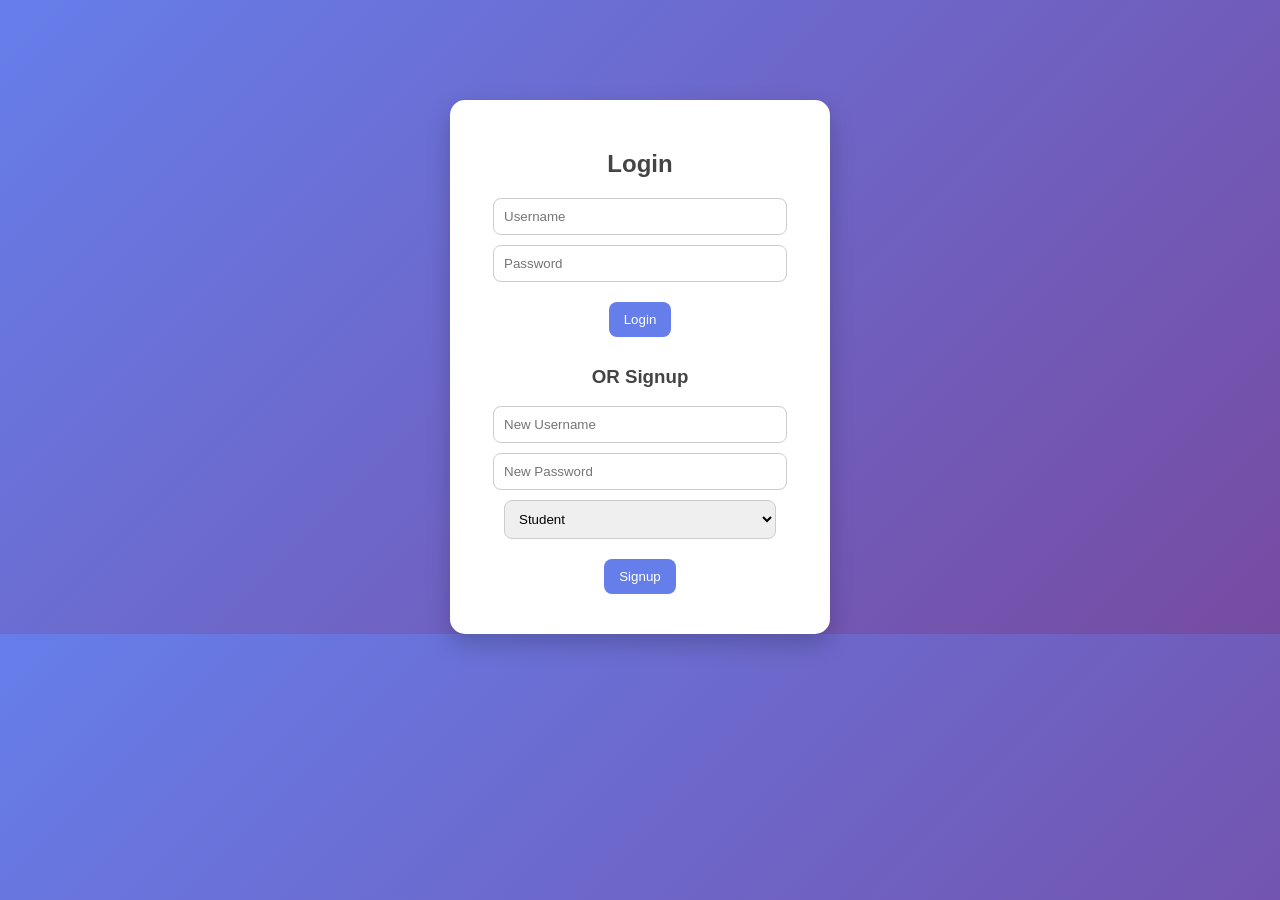
<file: index.html>
<!DOCTYPE html>
<html>
<head>
  <title>E-Learning Login</title>
  <link rel="stylesheet" href="style.css">
</head>
<body>

<div class="container">
  <h2>Login</h2>
  <input type="text" id="username" placeholder="Username">
  <input type="password" id="password" placeholder="Password">
  <button onclick="login()">Login</button>

  <h3>OR Signup</h3>
  <input type="text" id="newUser" placeholder="New Username">
  <input type="password" id="newPass" placeholder="New Password">
  <select id="role">
    <option value="student">Student</option>
    <option value="admin">Admin</option>
  </select>
  <button onclick="signup()">Signup</button>
</div>

<script src="script.js"></script>
</body>
</html>
</file>
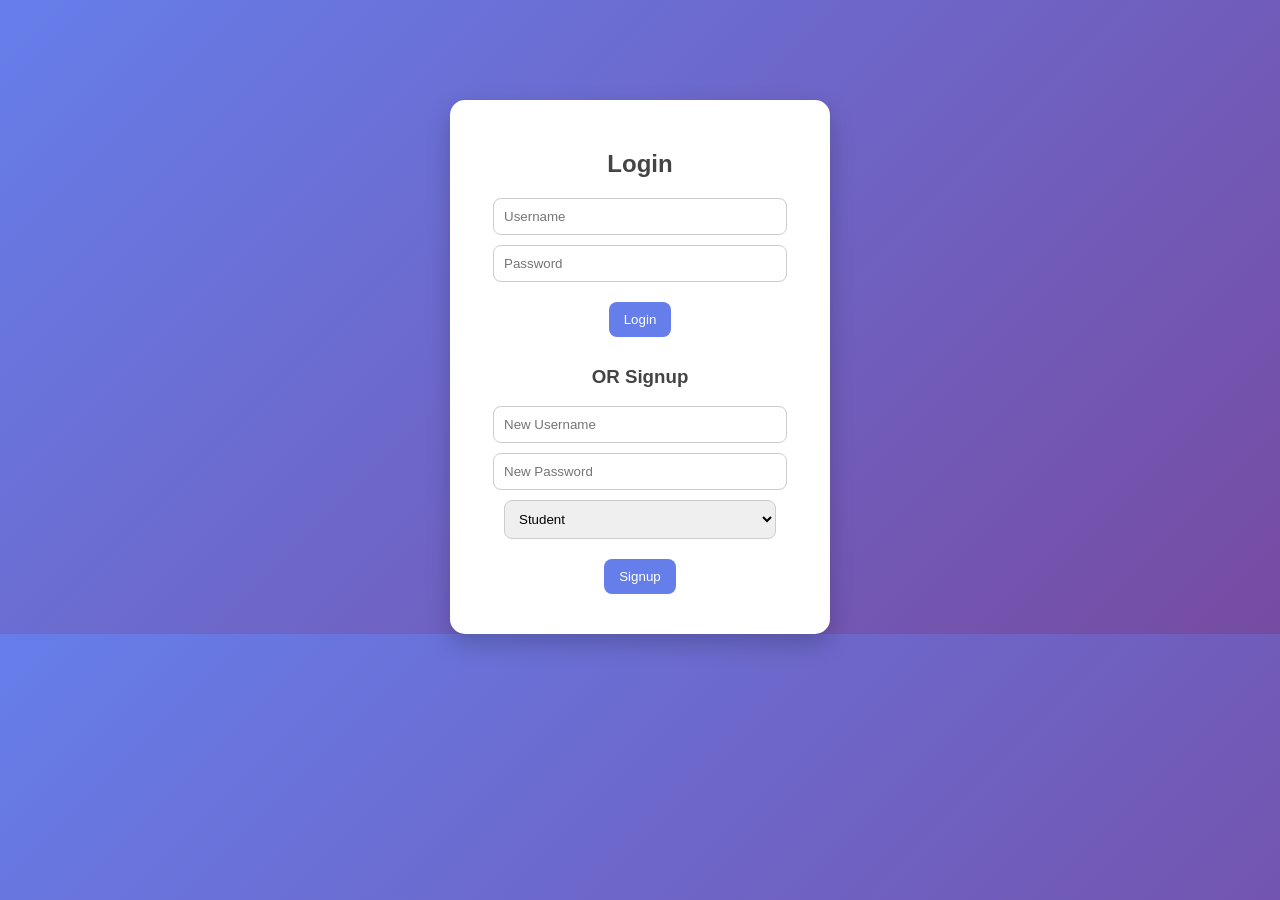
<file: admin.html>
<!DOCTYPE html>
<html>
<head>
  <title>Admin Panel</title>
  <link rel="stylesheet" href="style.css">
</head>
<body onload="checkAdmin()">

<h2>Admin Panel</h2>

<input type="text" id="title" placeholder="Course Title">
<textarea id="content" placeholder="Course Content"></textarea>
<button onclick="addCourse()">Add Course</button>

<h3>Existing Courses</h3>
<div id="adminCourses"></div>

<button onclick="goBack()">Back</button>

<script src="script.js"></script>
</body>
</html>
</file>
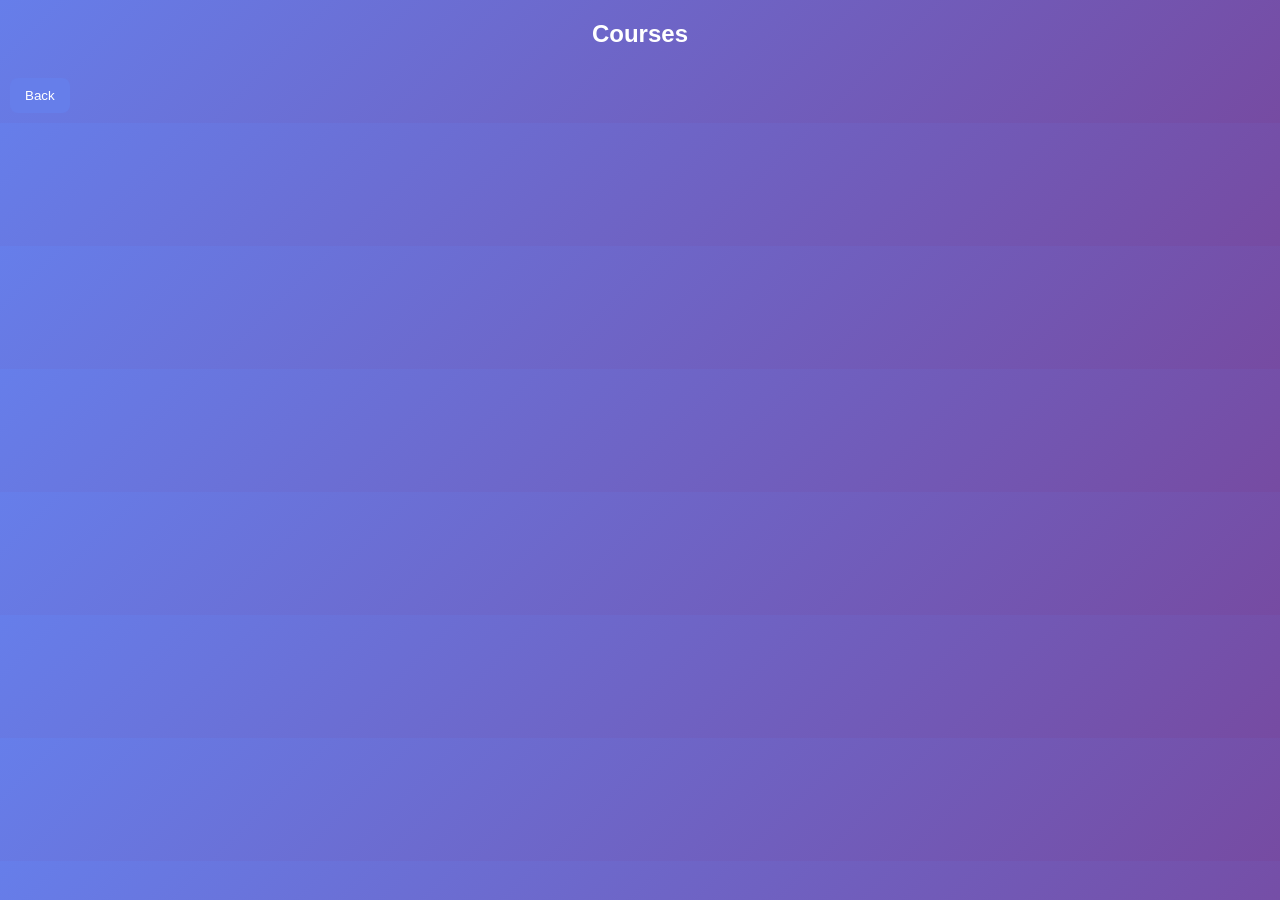
<file: courses.html>
<!DOCTYPE html>
<html>
<head>
  <title>Courses</title>
  <link rel="stylesheet" href="style.css">
</head>
<body onload="loadCourses()">

<h2>Courses</h2>
<div id="courseList"></div>

<button onclick="goBack()">Back</button>

<script src="script.js"></script>
</body>
</html>
</file>
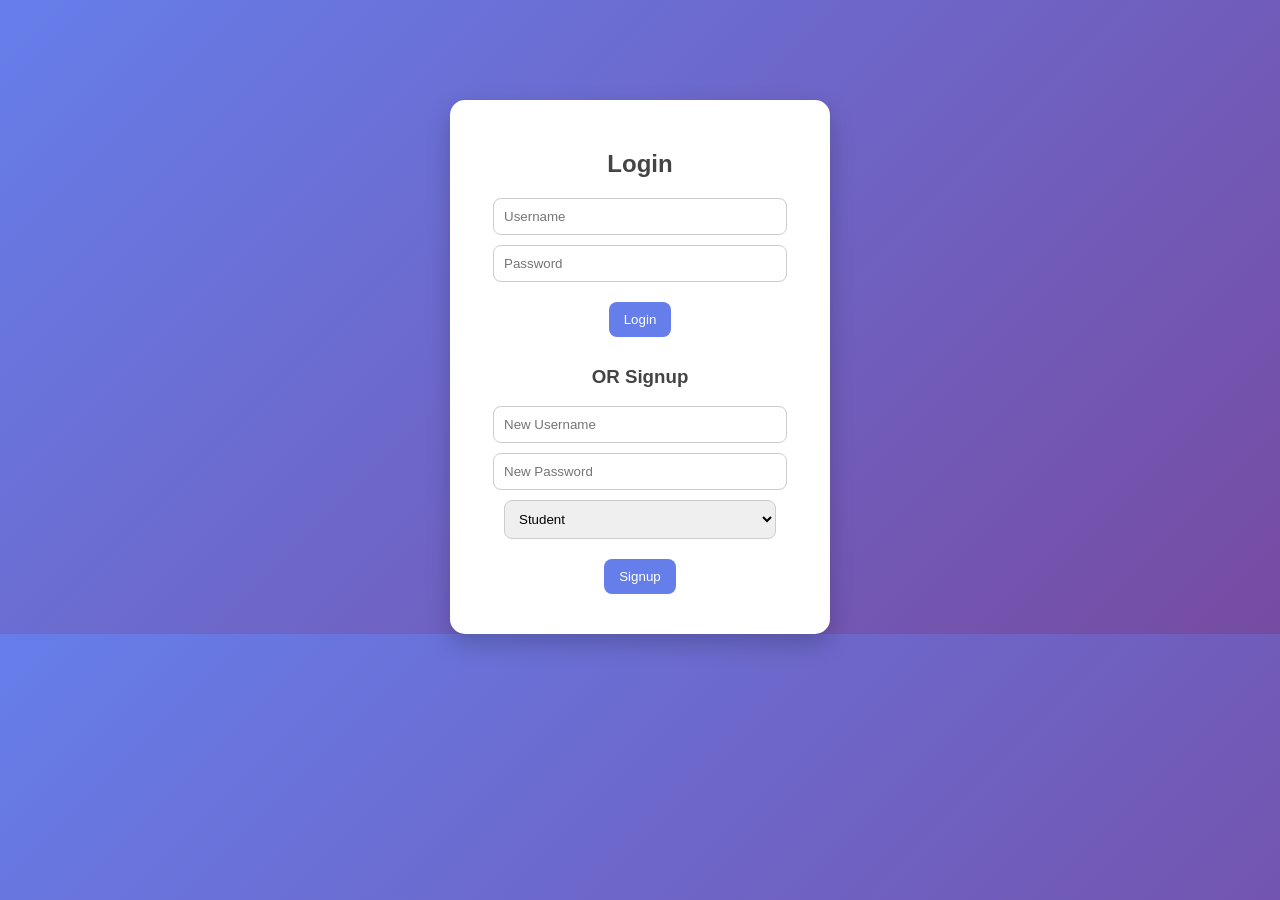
<file: dashboard.html>
<!DOCTYPE html>
<html>
<head>
  <title>Dashboard</title>
  <link rel="stylesheet" href="style.css">
</head>
<body onload="checkAccess()">

<h2>Dashboard</h2>

<button onclick="goToCourses()">View Courses</button>
<button id="adminBtn" onclick="goToAdmin()">Admin Panel</button>
<button onclick="logout()">Logout</button>

<script src="script.js"></script>
</body>
</html>
</file>
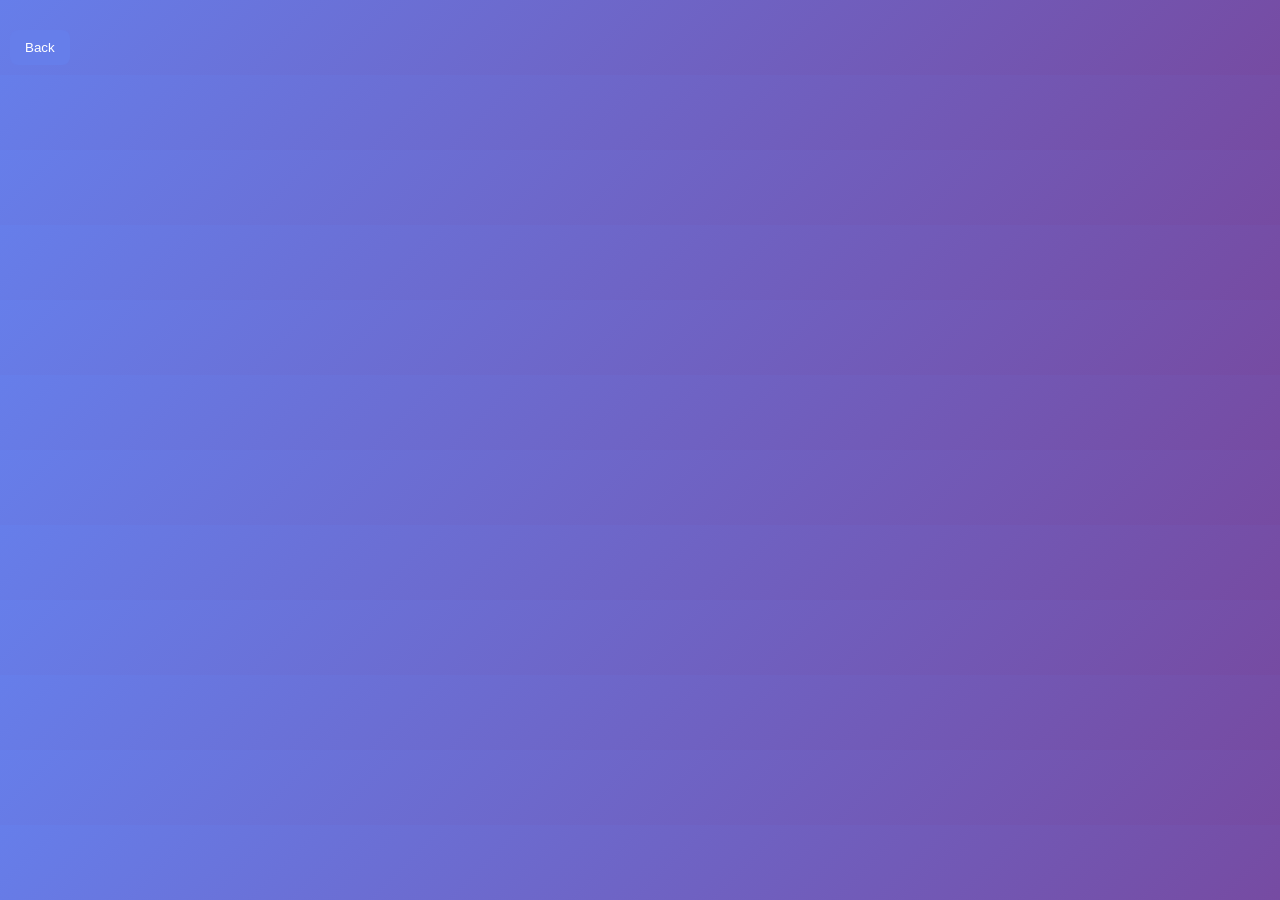
<file: player.html>
<!DOCTYPE html>
<html>
<head>
  <title>Course Player</title>
  <link rel="stylesheet" href="style.css">
</head>
<body onload="loadPlayer()">

<h2 id="courseTitle"></h2>
<p id="courseContent"></p>

<button onclick="goBack()">Back</button>

<script src="script.js"></script>
</body>
</html>
</file>
<file: style.css>
body {
  font-family: 'Segoe UI', sans-serif;
  background: linear-gradient(135deg, #667eea, #764ba2);
  margin: 0;
  color: #333;
}

/* Center card */
.container {
  background: white;
  padding: 30px;
  width: 320px;
  margin: auto;
  margin-top: 100px;
  border-radius: 15px;
  box-shadow: 0 10px 25px rgba(0,0,0,0.2);
  text-align: center;
}

/* Headings */
h2, h3 {
  color: #444;
}

/* Inputs */
input, select, textarea {
  display: block;
  margin: 10px auto;
  padding: 10px;
  width: 85%;
  border-radius: 8px;
  border: 1px solid #ccc;
  outline: none;
  transition: 0.2s;
}

input:focus, textarea:focus {
  border-color: #667eea;
  box-shadow: 0 0 5px rgba(102,126,234,0.5);
}

/* Buttons */
button {
  padding: 10px 15px;
  margin: 10px;
  border: none;
  border-radius: 8px;
  background: #667eea;
  color: white;
  cursor: pointer;
  transition: 0.3s;
}

button:hover {
  background: #5a67d8;
  transform: scale(1.05);
}

/* Course Cards */
.course {
  background: white;
  margin: 15px auto;
  padding: 15px;
  width: 300px;
  border-radius: 12px;
  box-shadow: 0 8px 20px rgba(0,0,0,0.15);
  transition: 0.3s;
}

.course:hover {
  transform: translateY(-5px);
}

/* Dashboard layout */
body > h2 {
  text-align: center;
  margin-top: 20px;
  color: white;
}

/* Admin panel */
textarea {
  height: 80px;
}
</file>
